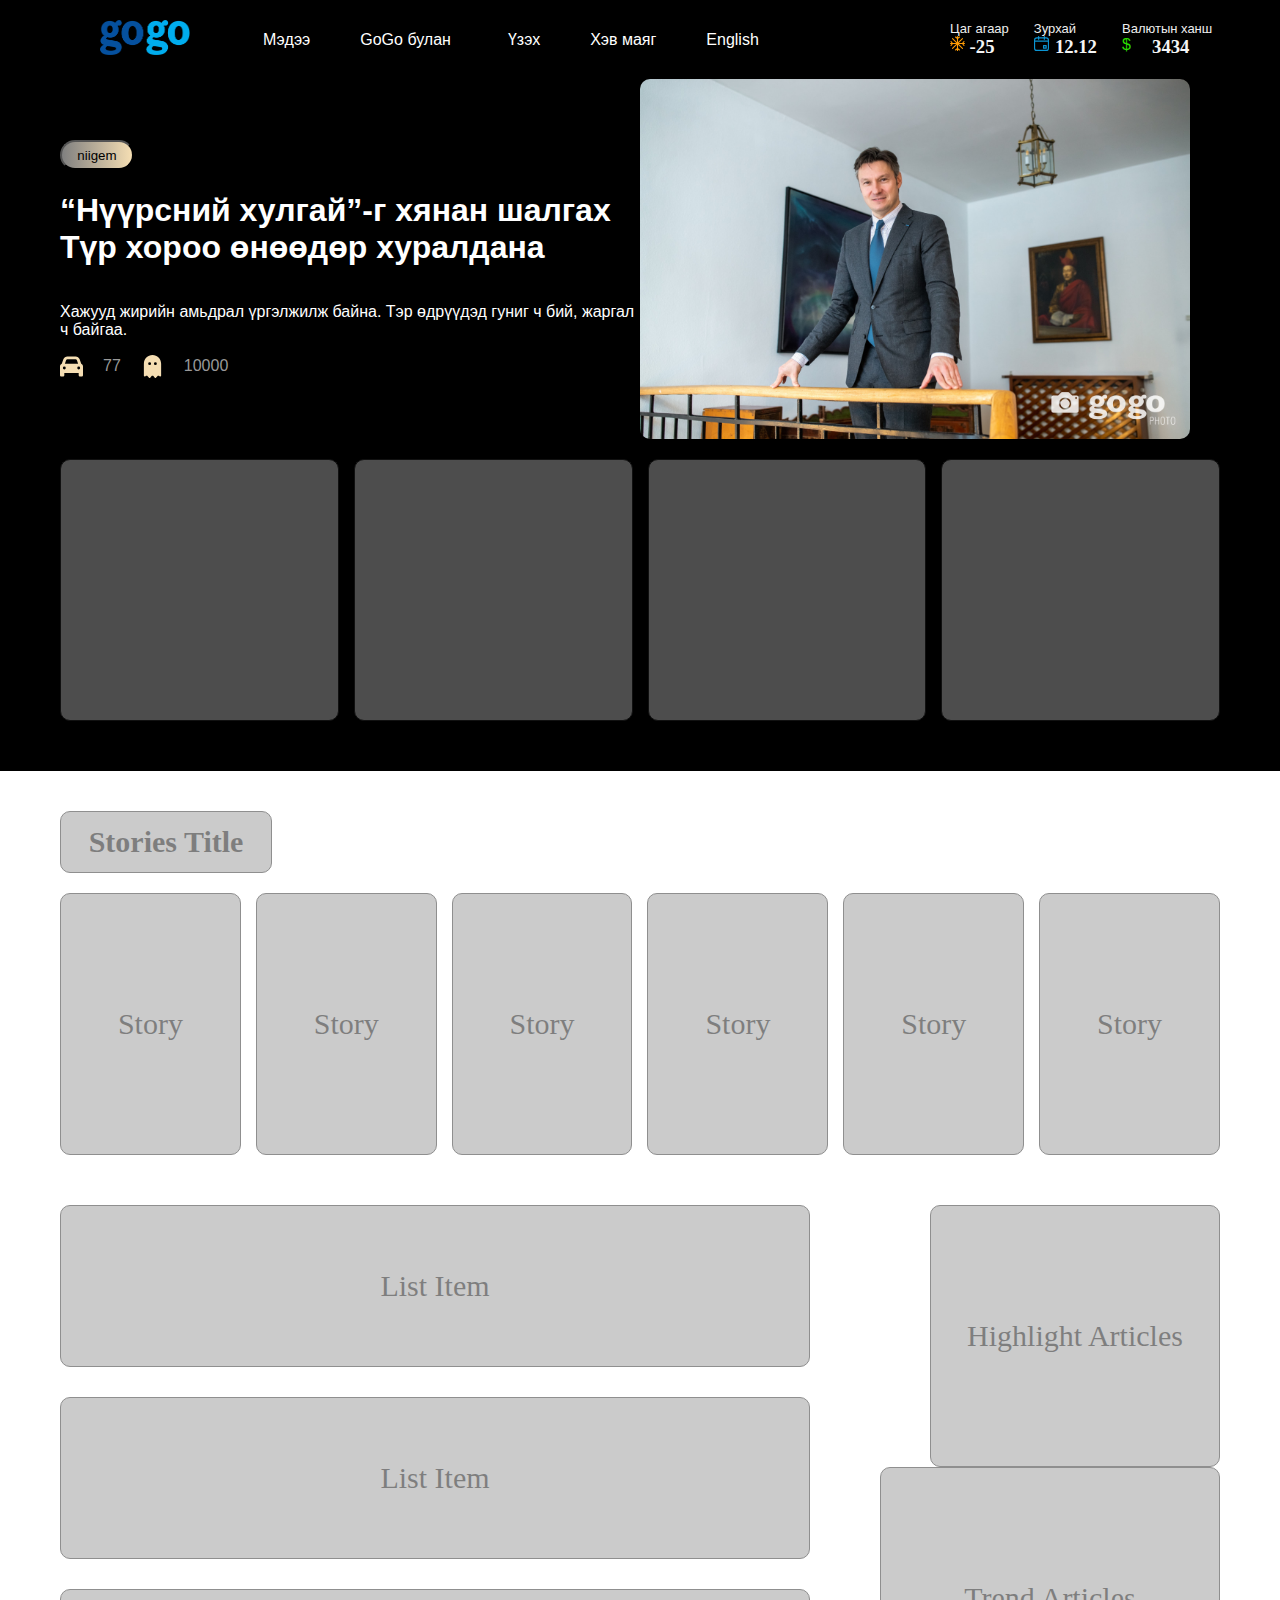
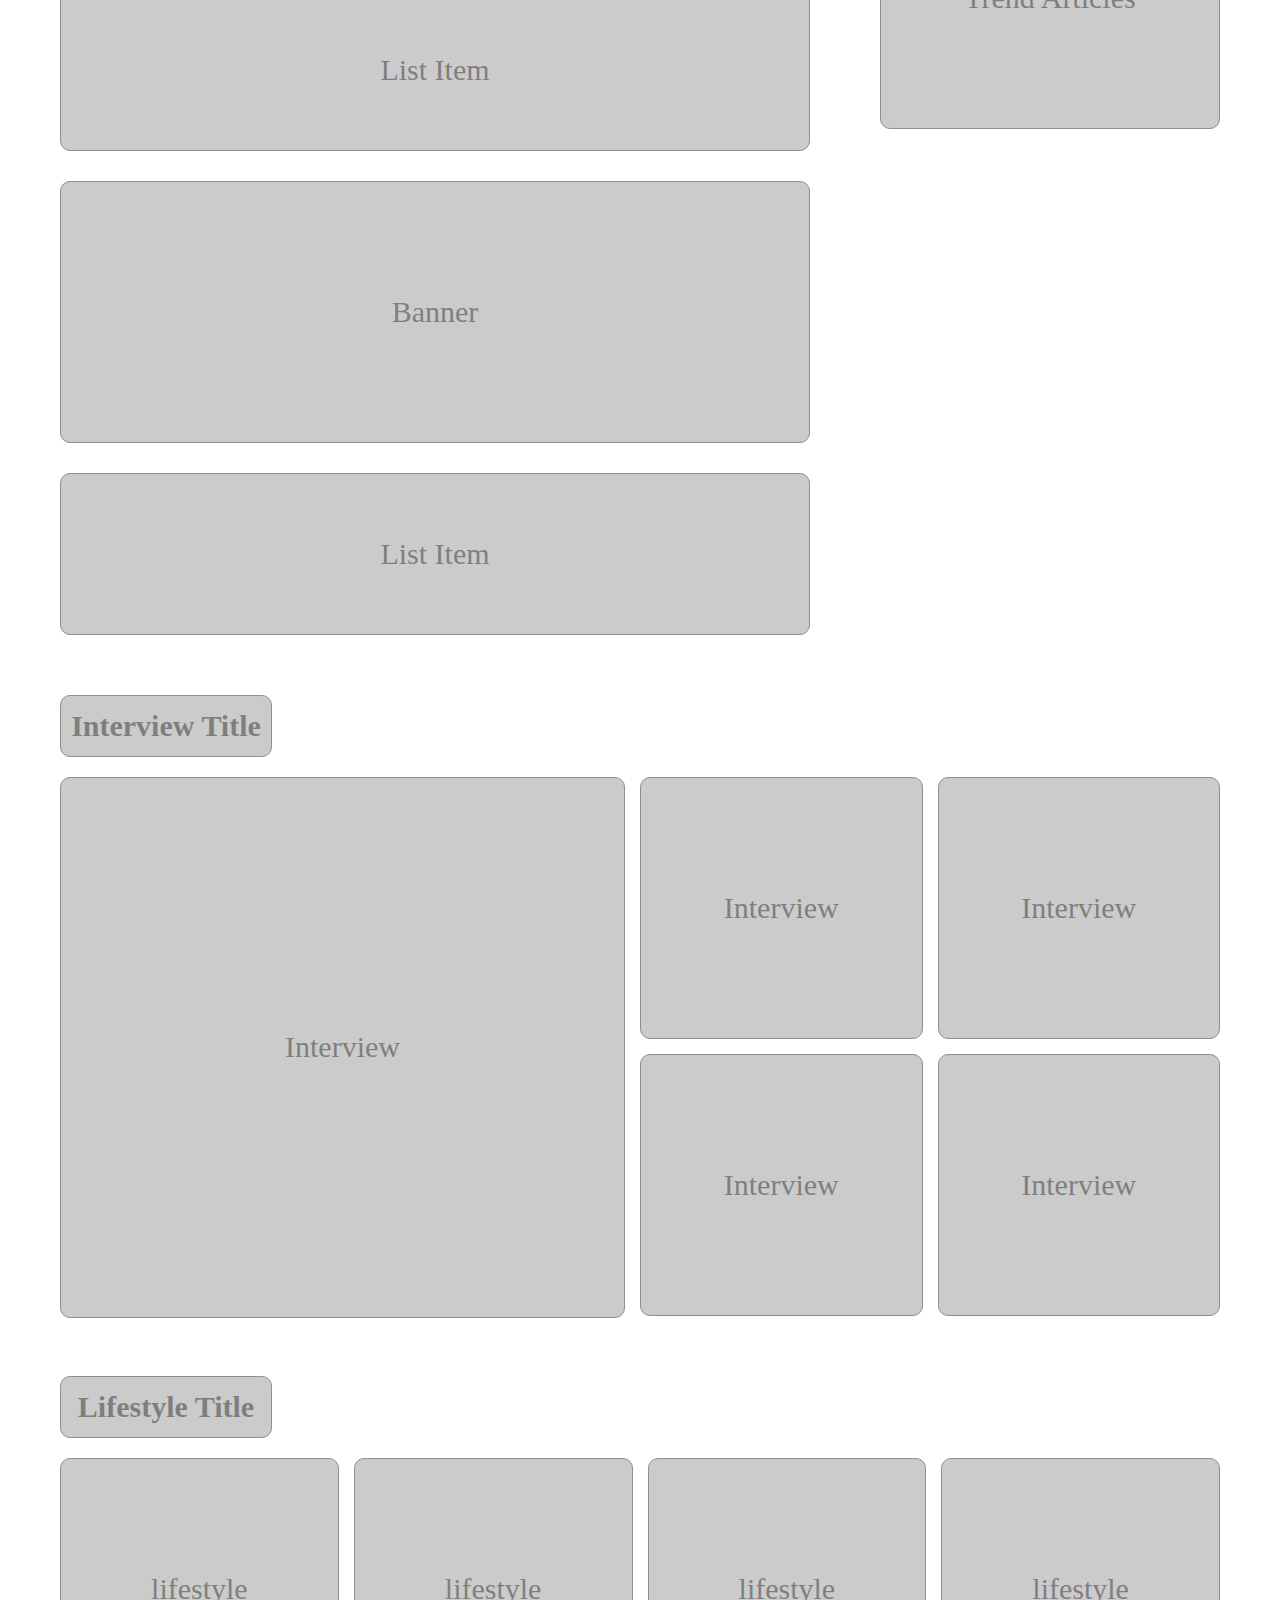
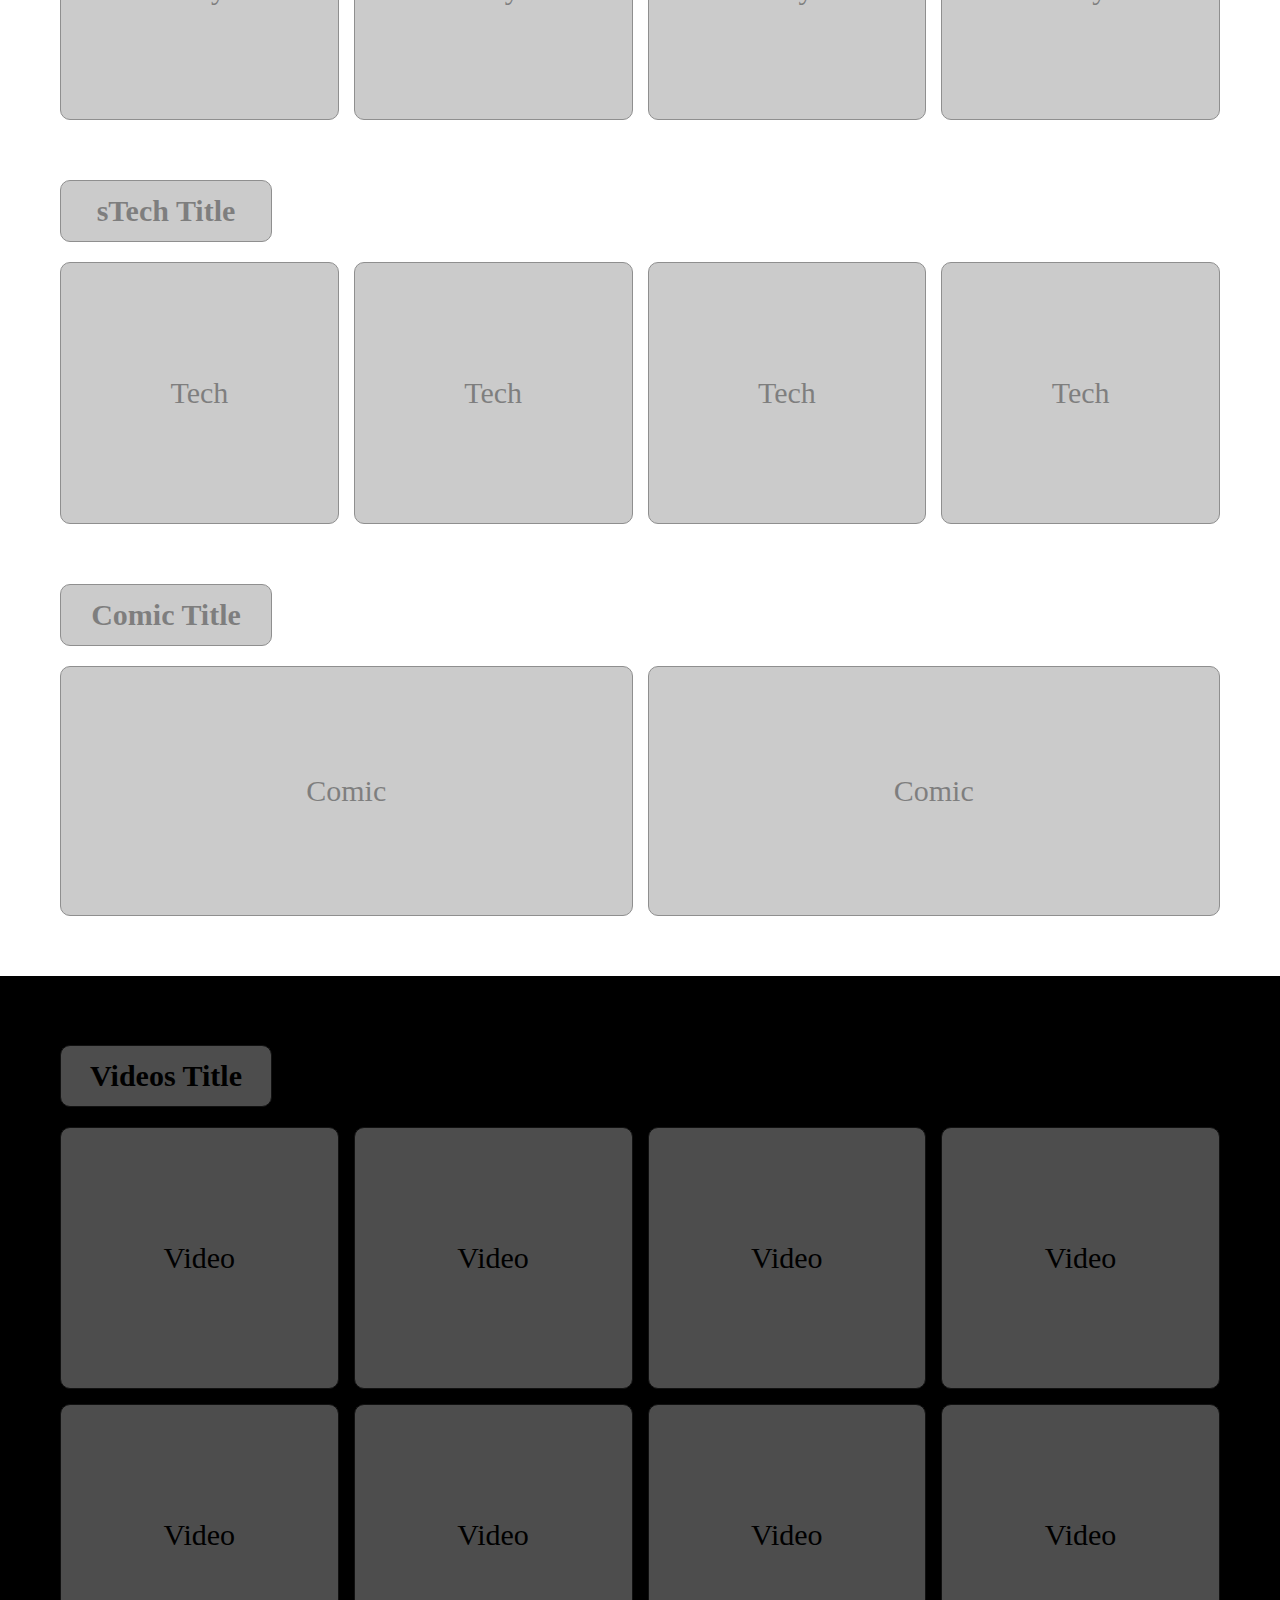
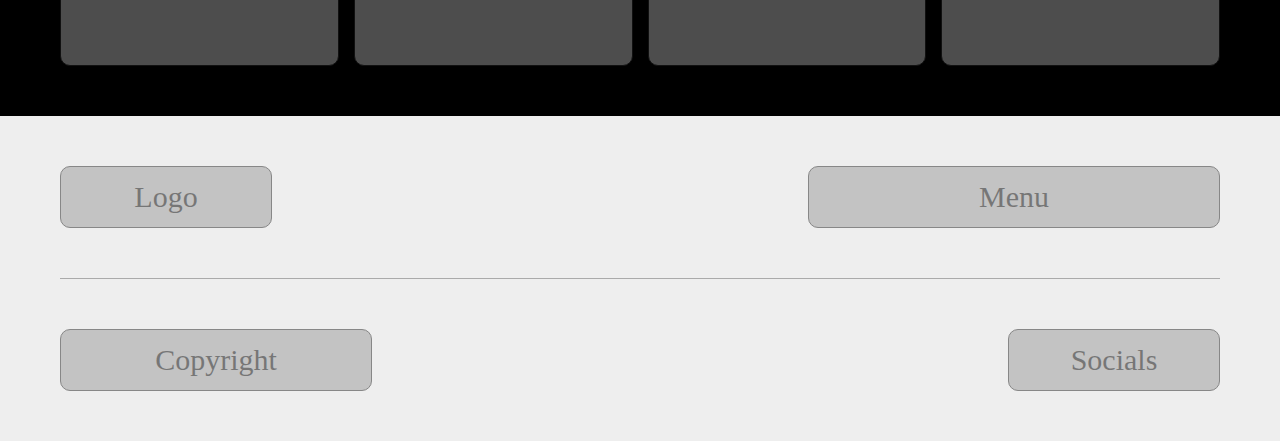
<file: gogo.html/index.html>
<!DOCTYPE html>
<html>
  <head>
    <link rel="stylesheet" href="./styles.css" />
  </head>
  <body>
    <div class="black">
      <section class="section-top">
        <div class="container">
          <header class="l-header">
            <div class="l-header-logo">
              <img class="logotop" src="./gogo-logo.345096b3.png" alt="Logo" />
            </div>
            <div class="hmm">
          
            <div class="htext">Мэдээ</div>
    
            <div class="htext">GoGo булан</div>
      
            <img class="reddot" img src="./circle-solid.svg" />
            <div class="htext">Үзэх</div>
            <div class="htext">Хэв маяг</div>
            <div class="htext">English</div>
            </div>

            <img class="search" img src="./magnifying-glass-solid.svg" />
            <!-- starts dollar sign shit -->
          <div class="l-header-weather">
            <div class="c1">
       
            <div class="lheader">Цаг агаар</div>

            <img class="snow" src="./icon-snowflake.1fe08d41.svg">
            <h3>-25</h3>
            </div>
            <div class="c1">

      

            <div class="lheader">Зурхай</div>
          
            <img class="calendar" src="./calendar-icon.ff84145b.svg">
            <h3>12.12</h3>
            </div>
            <div class="c1">
            <div class="lheader">Валютын ханш</div>
            <span class="dollar">$</span>
            <h3>3434</h3>
    
            </div>
          </div>
          <!-- this is the end f that shit -->
          </header>
          <!-- he cameback -->
          <div class="l-featured">
            <div class="za">
              <button class="niigem">niigem</button>
              <h1>“Нүүрсний хулгай”-г хянан шалгах Түр хороо өнөөдөр хуралдана</h1>
              <p>Хажууд жирийн амьдрал үргэлжилж байна. Тэр өдрүүдэд гуниг ч бий, жаргал ч байгаа.  </p>
            <div class="cardiv">
              <svg class="car" xmlns="http://www.w3.org/2000/svg" height="16" width="16" viewBox="0 0 512 512"><!--!Font Awesome Free 6.5.0 by @fontawesome - https://fontawesome.com License - https://fontawesome.com/license/free Copyright 2023 Fonticons, Inc.--><path d="M135.2 117.4L109.1 192H402.9l-26.1-74.6C372.3 104.6 360.2 96 346.6 96H165.4c-13.6 0-25.7 8.6-30.2 21.4zM39.6 196.8L74.8 96.3C88.3 57.8 124.6 32 165.4 32H346.6c40.8 0 77.1 25.8 90.6 64.3l35.2 100.5c23.2 9.6 39.6 32.5 39.6 59.2V400v48c0 17.7-14.3 32-32 32H448c-17.7 0-32-14.3-32-32V400H96v48c0 17.7-14.3 32-32 32H32c-17.7 0-32-14.3-32-32V400 256c0-26.7 16.4-49.6 39.6-59.2zM128 288a32 32 0 1 0 -64 0 32 32 0 1 0 64 0zm288 32a32 32 0 1 0 0-64 32 32 0 1 0 0 64z"/></svg>
              <span class="cartxt">77</span>
              <svg class="car" xmlns="http://www.w3.org/2000/svg" height="16" width="12" viewBox="0 0 384 512"><!--!Font Awesome Free 6.5.0 by @fontawesome - https://fontawesome.com License - https://fontawesome.com/license/free Copyright 2023 Fonticons, Inc.--><path d="M40.1 467.1l-11.2 9c-3.2 2.5-7.1 3.9-11.1 3.9C8 480 0 472 0 462.2V192C0 86 86 0 192 0S384 86 384 192V462.2c0 9.8-8 17.8-17.8 17.8c-4 0-7.9-1.4-11.1-3.9l-11.2-9c-13.4-10.7-32.8-9-44.1 3.9L269.3 506c-3.3 3.8-8.2 6-13.3 6s-9.9-2.2-13.3-6l-26.6-30.5c-12.7-14.6-35.4-14.6-48.2 0L141.3 506c-3.3 3.8-8.2 6-13.3 6s-9.9-2.2-13.3-6L84.2 471c-11.3-12.9-30.7-14.6-44.1-3.9zM160 192a32 32 0 1 0 -64 0 32 32 0 1 0 64 0zm96 32a32 32 0 1 0 0-64 32 32 0 1 0 0 64z"/></svg>
              <span class="cartxt">10000</span>
              </div>
              
            </div>
          <img class="zuraag" src="./france_franceelchin_elchin-8-190156-31199270220231127190200.jpeg">
          
          </div>
         <!-- he wll be fixed -->
          <div class="l-subfeatured">
            <div class="l-subfeatured-item">
              <div class="box"></div>
            </div>
            <div class="l-subfeatured-item">
              <div class="box"></div>
            </div>
            <div class="l-subfeatured-item">
              <div class="box"></div>
            </div>
            <div class="l-subfeatured-item">
              <div class="box"></div>
            </div>
          </div>
      </section>
      <div class="container"></div.black>
      <section class="section-stories">
        <h2 class="stories-title">
          <div class="box" style="height: 50px; width: 200px">
            Stories Title
   
        </h2>
        <div class="l-stories">
          <div class="box">Story</div>
          <div class="box">Story</div>
          <div class="box">Story</div>
          <div class="box">Story</div>
          <div class="box">Story</div>
          <div class="box">Story</div>
        </div>
      </section>
      <section class="section-articles">
        <div class="l-articles">
          <div class="l-articles-main">
            <div class="list-item">
              <div class="box" style="height: 150px">List Item</div>
            </div>
            <div class="list-item">
              <div class="box" style="height: 150px">List Item</div>
            </div>
            <div class="list-item">
              <div class="box" style="height: 150px">List Item</div>
            </div>
            <div class="list-item">
              <div class="box">Banner</div>
            </div>
            <div class="list-item">
              <div class="box" style="height: 150px">List Item</div>
            </div>
          </div>
          <div class="l-articles-side">
            <div class="box" style="margin-left: 50px">Highlight Articles</div>
            <div class="box">Trend Articles</div>
          </div>
        </div>
      </section>
      <section class="section-interview">
        <h2 class="interview-title">
          <div class="box" style="height: 50px; width: 200px">
            Interview Title
          </div>
        </h2>
        <div class="l-interview">
          <div class="box" style="height: 100%; padding: 0">Interview</div>
          <div class="box">Interview</div>
          <div class="box">Interview</div>
          <div class="box">Interview</div>
          <div class="box">Interview</div>
        </div>
      </section>
      <section class="section-lifestyle">
        <h2 class="lifestyle-title">
          <div class="box" style="height: 50px; width: 200px">
            Lifestyle Title
          </div>
        </h2>
        <div class="l-lifestyle">
          <div class="box">lifestyle</div>
          <div class="box">lifestyle</div>
          <div class="box">lifestyle</div>
          <div class="box">lifestyle</div>
        </div>
      </section>
      <section class="section-tech">
        <h2 class="tech-title">
          <div class="box" style="height: 50px; width: 200px">sTech Title</div>
        </h2>
        <div class="l-tech">
          <div class="box">Tech</div>
          <div class="box">Tech</div>
          <div class="box">Tech</div>
          <div class="box">Tech</div>
        </div>
      </section>
      <section class="section-comics">
        <h2 class="comic-title">
          <div class="box" style="height: 50px; width: 200px">Comic Title</div>
        </h2>
        <div class="scroll-viewport">
          <div class="l-comic">
            <div class="box">Comic</div>
            <div class="box">Comic</div>
            <div class="box">Comic</div>
            <div class="box">Comic</div>
            <div class="box">Comic</div>
            <div class="box">Comic</div>
          </div>
        </div>
      </section>
    </div>
    <section class="section-videos">
      <div class="container">
        <h2 class="videos-title">
          <div class="box" style="height: 50px; width: 200px">Videos Title</div>
        </h2>
        <div class="l-videos">
          <div class="box">Video</div>
          <div class="box">Video</div>
          <div class="box">Video</div>
          <div class="box">Video</div>
          <div class="box">Video</div>
          <div class="box">Video</div>
          <div class="box">Video</div>
          <div class="box">Video</div>
        </div>
    </section>
    <footer>
      <div class="container">
        <div class="l-footer-top">
          <div class="l-footer-logo">
            <div class="box" style="height: 50px; width: 200px">Logo</div>
          </div>
          <div class="l-footer-menu">
            <div class="box" style="height: 50px; width: 400px">Menu</div>
          </div>
        </div>
        <div class="l-footer-bottom">
          <div class="l-footer-copyright">
            <div class="box" style="height: 50px; width: 300px">Copyright</div>
          </div>
          <div class="l-footer-socials">
            <div class="box" style="height: 50px; width: 200px">Socials</div>
          </div>
        </div>
      </div>
    </footer>
  </body>
</html>
</file>
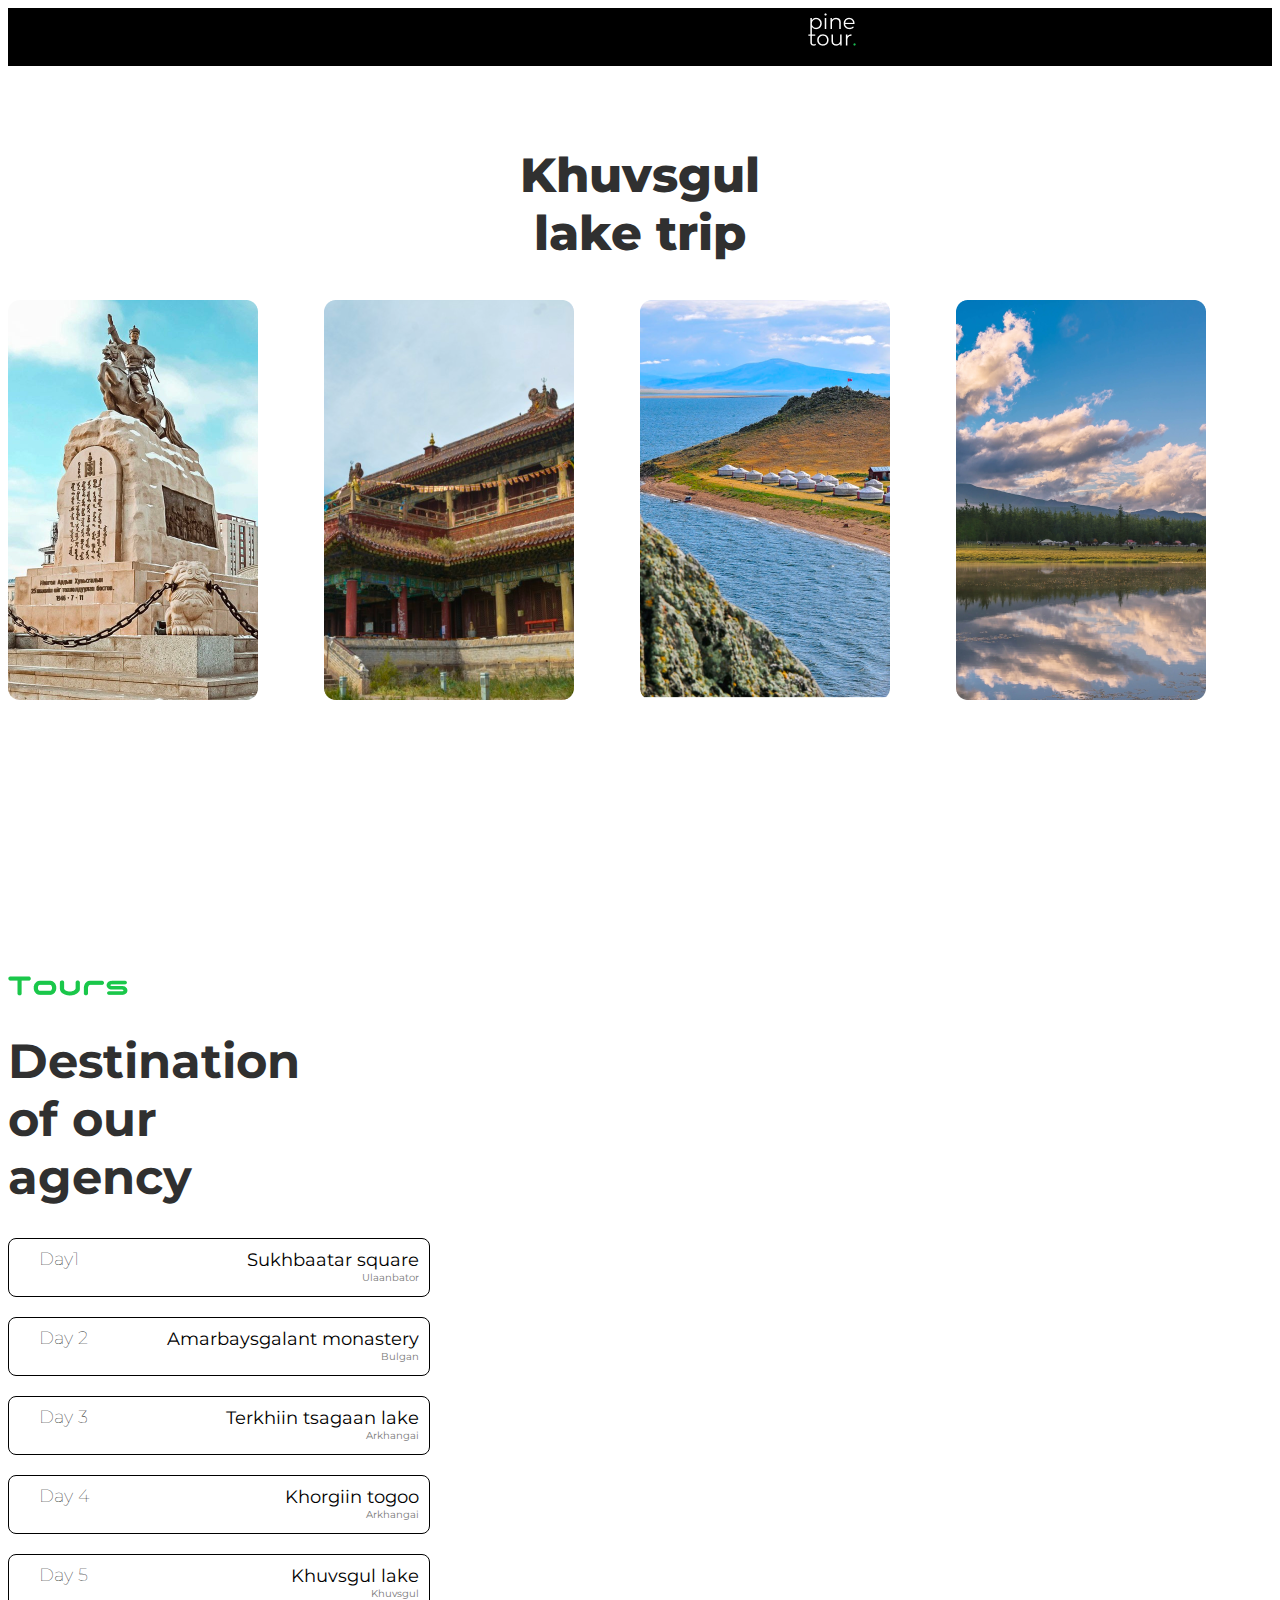
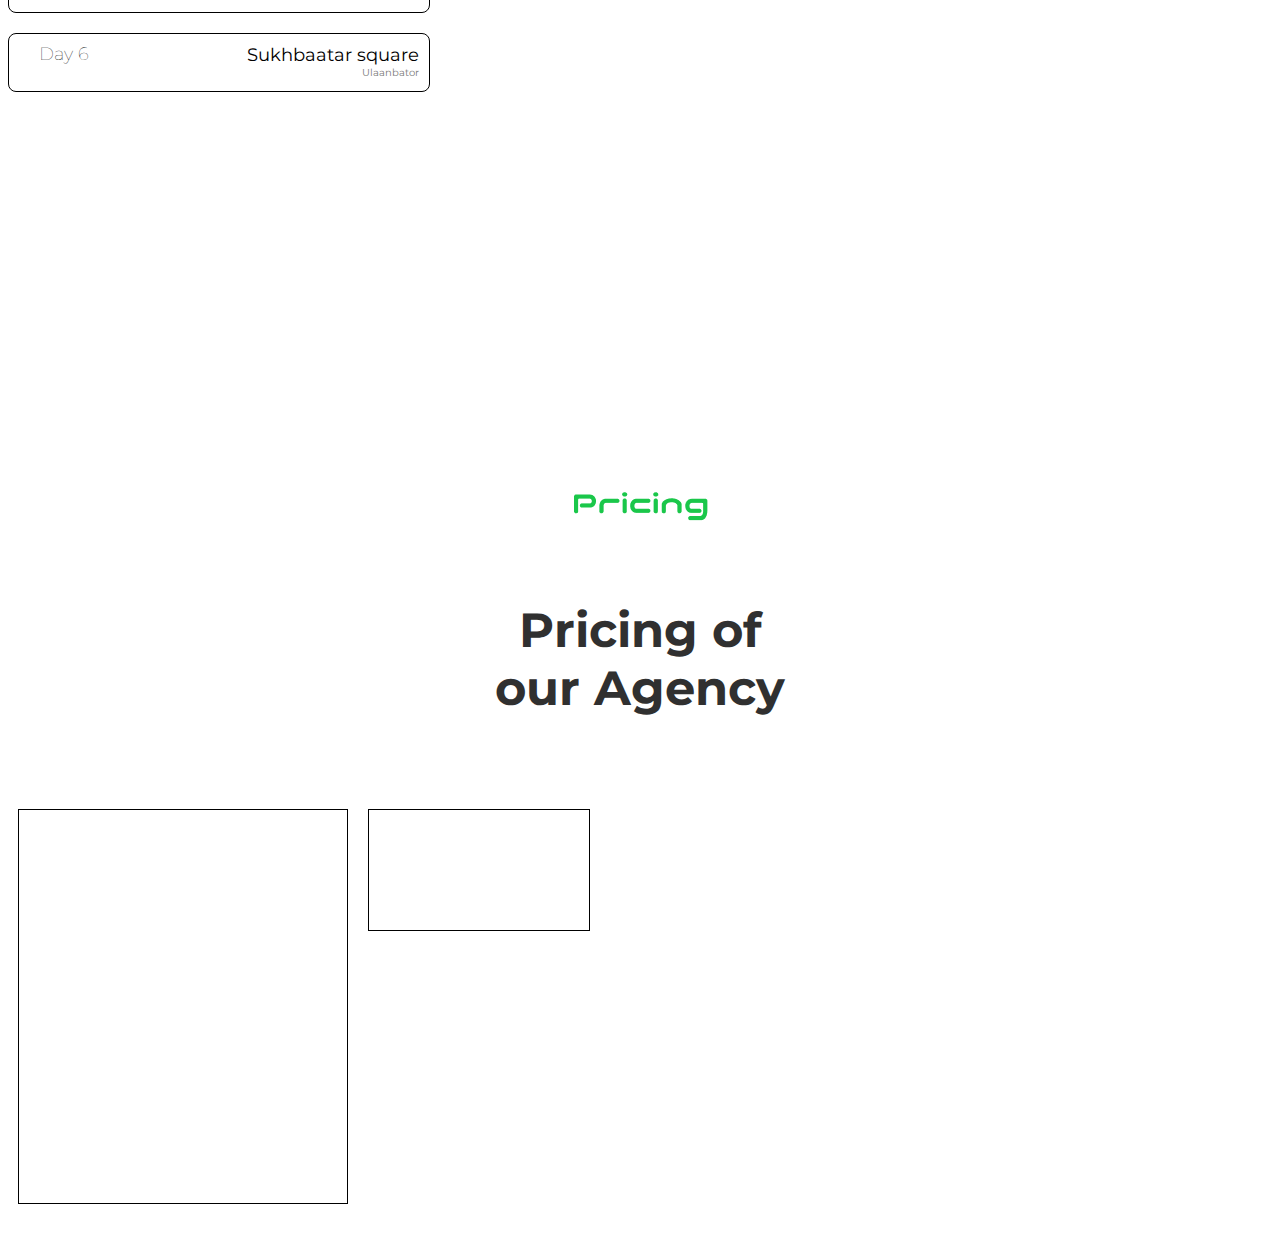
<file: khuvsgul.html>
<!DOCTYPE html>
<html lang="en">
  <head>
    <meta charset="UTF-8" />
    <meta name="viewport" content="width=device-width, initial-scale=1.0" />
    <title>Pinetour</title>
    <link href="./styles.css" rel="stylesheet" />
    <link rel="preconnect" href="https://fonts.googleapis.com" />
    <link rel="preconnect" href="https://fonts.gstatic.com" crossorigin />
    <link
      href="https://fonts.googleapis.com/css2?family=Montserrat:wght@800&display=swap"
      rel="stylesheet"
    />
  </head>
  <body>
    <header>
      <img class="logo" src="./images/Group 7 1.png" />
    </header>
    <h1 class="title">Khuvsgul lake trip</h1>
    <div class="zuragnuud-box">
      <img class="zurag" src="./images/image 27.png" />
      <img class="zurag" src="./images/image 26.png" />
      <img class="zurag" src="./images/image 25.png" />
      <img class="zurag" src="./images/image 28.png" />
    </div>
    <section>
      
      <img src="./Tours.png" />
      <link
        href="https://fonts.googleapis.com/css2?family=Montserrat:wght@800&display=swap"
      />
      <h1 class="Destination">Destination of our agency</h1>
    </section>

    <section>
      <ul class="destinations">
        <li>
          <link
            href="https://fonts.googleapis.com/css2?family=Montserrat:wght@800&display=swap"
            rel="stylesheet"/>
          <div class="destinations-day">Day1</div>
          <div class="destinations-name">Sukhbaatar square</div>
          <div class="destinations-location">Ulaanbator</div>
          <img class="destinations-image" src="./images/image 29.png" />
        </li>
        <li>
          <div class="destinations-day">Day 2</div>
          <div class="destinations-name">Amarbaysgalant monastery</div>
          <div class="destinations-location">Bulgan</div>
          <img class="destinations-image" src="./images/image 30.png" />
        </li>
        <li>
          <div class="destinations-day">Day 3</div>
          <div class="destinations-name">Terkhiin tsagaan lake</div>
          <div class="destinations-location">Arkhangai</div>
          <img class="destinations-image" src="./images/image 31.png" />
        </li>
        <li>
          <div class="destinations-day">Day 4</div>
          <div class="destinations-name">Khorgiin togoo</div>
          <div class="destinations-location">Arkhangai</div>
          <img class="destinations-image" src="./images/image 32.png" />
        </li>
        <li>
          <div class="destinations-day">Day 5</div>
          <div class="destinations-name">Khuvsgul lake</div>
          <div class="destinations-location">Khuvsgul</div>
          <img class="destinations-image" src="./images/image 33.png" />
        </li>
        <li>
          <div class="destinations-day">Day 6</div>
          <div class="destinations-name">Sukhbaatar square</div>
          <div class="destinations-location">Ulaanbator</div>
          <img class="destinations-image" src="./images/image 29.png" />
        </li>
    
        <img class="price" src="./Pricing.png" />
        <link
          href="https://fonts.googleapis.com/css2?family=Montserrat:wght@800&display=swap"
        />
        <h1 class="Pricing">Pricing of our Agency</h1>
        
        <div class="korobka">
        <div class="box"></div>
        <div class="box2"></div>
        </div>
      </ul>
    </section>
  </div>
  </body>
</html>
</file>
<file: gogo.html/styles.css>
body {
  margin: 0;
}

.box {
  height: 250px;
  border: 1px solid #222;
  border-radius: 10px;
  background-color: #999;
  opacity: 0.5;
  display: flex;
  justify-content: center;
  align-items: center;
  padding: 5px;
  font-size: 30px;
}

.container {
  padding: 0 15px;
}

@media (min-width: 640px) {
  .container {
    padding: 0 30px;
  }
}

@media (min-width: 960px) {
  .container {
    max-width: 1160px;
    margin: 0 auto;
  }
}

.section-top {
  margin-bottom: 40px;
  background-color: black;
  padding-bottom: 50px;
}

.section-stories {
  margin-bottom: 50px;
}

.section-articles {
  margin-bottom: 60px;
}

.section-interview {
  margin-bottom: 60px;
}

.section-lifestyle {
  margin-bottom: 60px;
}

.section-tech {
  margin-bottom: 60px;
}

.l-header {
  display: flex;
  justify-content: space-between;
  align-items: center;
}

.l-header-logo {
  width: 90px;
}

.l-header-menu {
  display: none;
}

.l-header-weather {
  width: 270px;
  display: flex;
}

.l-header-bar {
  width: 70px;
}

@media (min-width: 960px) {
  .l-header {
    gap: 20px;
    margin-bottom: 20px;
  }
  .l-header-menu {
    display: block;
    flex: 1;
  }
  .l-header-bar {
    display: none;
  }
  .l-header-weather {
    width: 270px;
    flex: none;
  }
}
.hmm {
  display: flex;
}

.l-featured {
  margin-bottom: 20px;
  display: flex;
}

.l-subfeatured {
  display: flex;
  gap: 15px;
}

.l-subfeatured-item {
  flex: 1;
}

.l-stories {
  display: grid;
  grid-template-columns: 1fr 1fr 1fr 1fr 1fr 1fr;
  gap: 15px;
}

.l-articles {
  display: flex;
}

.l-articles-main {
  flex: 1;
  display: flex;
  flex-direction: column;
  gap: 30px;
  padding-right: 70px;
}

.l-articles-side {
  width: 340px;
}

.l-interview {
  display: grid;
  grid-template-columns: 2fr 1fr 1fr;
  gap: 15px;
}

.l-interview div:first-child {
  grid-row-start: 1;
  grid-row-end: 3;
}

.l-lifestyle {
  display: grid;
  grid-template-columns: 1fr 1fr 1fr 1fr;
  gap: 15px;
}

.l-tech {
  display: grid;
  grid-template-columns: 1fr 1fr 1fr 1fr;
  gap: 15px;
}

.scroll-viewport {
  overflow-x: auto;
}

/* COMIC LAYOUT */

.section-comics {
  margin-bottom: 60px;
}

.l-comic {
  width: 10000px;
  display: flex;
  gap: 15px;
}
/* dddddddddd */
.l-comic > div {
  box-sizing: border-box;
  width: calc(100vw - 30px);
}

@media (min-width: 640px) {
  .l-comic > div {
    width: calc(50vw - 75px / 2);
  }
}

@media (min-width: 1220px) {
  .l-comic > div {
    width: calc((1160px - 15px) / 2);
  }
}

/* END OF COMIC LAYOUT */

/* VIDEOS LAYOUT*/

.section-videos {
  background-color: #000;
  padding: 50px 0;
}

.l-videos {
  display: grid;
  grid-template-columns: 1fr;
  gap: 15px;
}

@media (min-width: 640px) {
  .l-videos {
    grid-template-columns: 1fr 1fr;
  }
}

@media (min-width: 960px) {
  .l-videos {
    grid-template-columns: 1fr 1fr 1fr 1fr;
  }
}

/* END OF VIDEOS LAYOUT*/

/* FOOTER LAYOUT*/

footer {
  background-color: #eee;
  padding: 50px 0;
}

.l-footer-top {
  display: flex;
  flex-direction: column;
  align-items: center;
  padding-bottom: 50px;
  margin-bottom: 50px;
  border-bottom: 1px solid #aaa;
}

.l-footer-bottom {
  display: flex;
  flex-direction: column;
  align-items: center;
}

@media (min-width: 640px) {
  .l-footer-top {
    flex-direction: row;
    justify-content: space-between;
  }

  .l-footer-bottom {
    flex-direction: row;
    justify-content: space-between;
  }
}

/* END OF FOOTER LAYOUT */
.logotop {
  height: 35px;
  width: 90px;
  float: none;
  margin: 0 15px 0 0;
  padding: 0 40px;
  margin-top: 20px;
}

.search {
  height: 20px;
  width: 20px;
  margin-top: 20px;
}
.htext {
  font-family: Helvetica Neue, sans-serif;
  padding: 0 15px;
  font: 10px;
  border: 1px;
  margin-top: 20px;
  color: white;
  margin-left: 20px;
}
.reddot {
  width: 7px;
  height: 7px;
  margin-top: 25px;
}
.lheader {
  font-family: Helvetica, sans-serif;
  font-size: 13px;
  display: inline-block;
  color: #eee;
  grid-column-start: 1;
  grid-column-end: 3;
  font-display: inline-block;
}
.l-header-weather {
  margin-top: 20px;
  gap: 25px;
}
.black {
  background-color: white;
}
.snow {
  height: 15px;
  width: 15px;
}
.calendar {
  height: 15px;
  width: 15px;
}
.dollar {
  color: #2adb00;
  font-family: Arial, Helvetica, sans-serif;
}
.zuraag {
  width: 550px;
  height: 360px;
  border-radius: 10px;
}
h3 {
  color: whitesmoke;
  margin: 0%;
}
.c1 {
  display: grid;
  grid-template-columns: 1fr 2fr;
}
.za {
  color: white;
  width: 50%;
  font-family: sans-serif;
  font-size: 16px;
  display: flex;
  flex-direction: column;
  justify-content: center;
}
.cardiv {
  display: flex;
  align-items: center;
  column-gap: 20px;
}
.car {
  fill: wheat;
  width: 23px;
  height: 23px;
}
.cartxt {
  color: #999;
}
.niigem {
  width: 74px;
  height: 30px;
  border-radius: 20px;
  background: linear-gradient(to right, gray, wheat);
  transition-duration: 0.5s;
}
.niigem:hover {
  width: 100px;
}
</file>
<file: styles.css>
.title {
  text-align: center;
  font-family: "Montserrat", sans-serif;
  font-weight: 800;
  font-size: 48px;
  width: 250px;
  margin: 80px auto 38px;
  color: #303030;
}
.zuragnuud-box {
  display: grid;
  grid-template-columns: 1fr 1fr 1fr 1fr;
  margin-bottom: 276px;
}

header {
  background-color: black;
  height: 58px;
  width: 1, 440px;
  padding: 8px, 0px, 8px, 0px;
}
.logo {
  margin-left: 800px;
  margin-right: 600px;
}

.Destination {
  font-family: "Montserrat", sans-serif;
  font-weight: 700px;
  font-size: 48px;
  width: 250px;
  line-break: normal;
  color: #303030;
}
.zurag5 {
  display: block;
  margin-left: auto;
  text-align: left;
}
.destinations {
  list-style-type: none;
  padding: 0;
  position: relative;
}
.destinations li {
  border: 1px solid #000;
  margin-bottom: 20px;
  border-radius: 8px;
  width: 400px;
  padding: 10px;
  transition: all 1s, padding 3s;
}
.destinations li:hover {
  background-color: #000;
  color: white;
  padding: 40px;
}

/* zuragnuud */
.destinations-image {
  /* display: none;
  visibility: hidden; */
  opacity: 0;
  position: absolute;
  top: 0;
  right: 0;
  transition: opacity 1s;
}
.destinations li:hover .destinations-image {
  opacity: 1;
}
.price {
  display: block;
  margin: auto;
}
.Pricing {
  text-align: center;
  font-family: "Montserrat", sans-serif;
  height: 160px;
  font-size: 48px;
  width: 299px;
  margin: 80px auto 38px;
  color: #303030;
}
.box {
  width: 200px;
  height: 100px;
  border: 1px solid black;
  padding: 10px;
  margin: 10px;
  float: inline-end;
}
.box2 {
  width: 308px;
  flex-direction: row;
  height: 373px;
  border: 1px solid black;
  padding: 10px;
  margin: 10px;
  float: inline-start;
}
.price {
  margin-top: 400px;
}
.destinations-day {
  font-family: "Montserrat", sans-serif;
  padding-left: 20px;
  font-size: 18px;
  font-weight: 100;
  line-height: 21.94px;
}
.destinations-location {
  font-family: "Montserrat", sans-serif;
  font-size: 10px;
  font-weight: 400px;
  color: #777777;
  line-height: 14.63px;
  width: 68px;
  height: 15px;
}

.destinations-name {
  font-family: "Montserrat", sans-serif;
  font-size: 18px;
  width: 300px;
}
li {
  display: grid;
  grid-template-columns: auto auto;
  padding: 10px;
}
.destinations-location {
  grid-column-end: 3;
  justify-self: right;
  text-align: right;
}
.destinations-name {
  justify-self: right;
  text-align: right;
}
.zuraag {
  height: 150px;
  padding-top: 5px;
  margin-bottom: 10px;
}
.korobka {
  display: inline-block;
}
</file>
